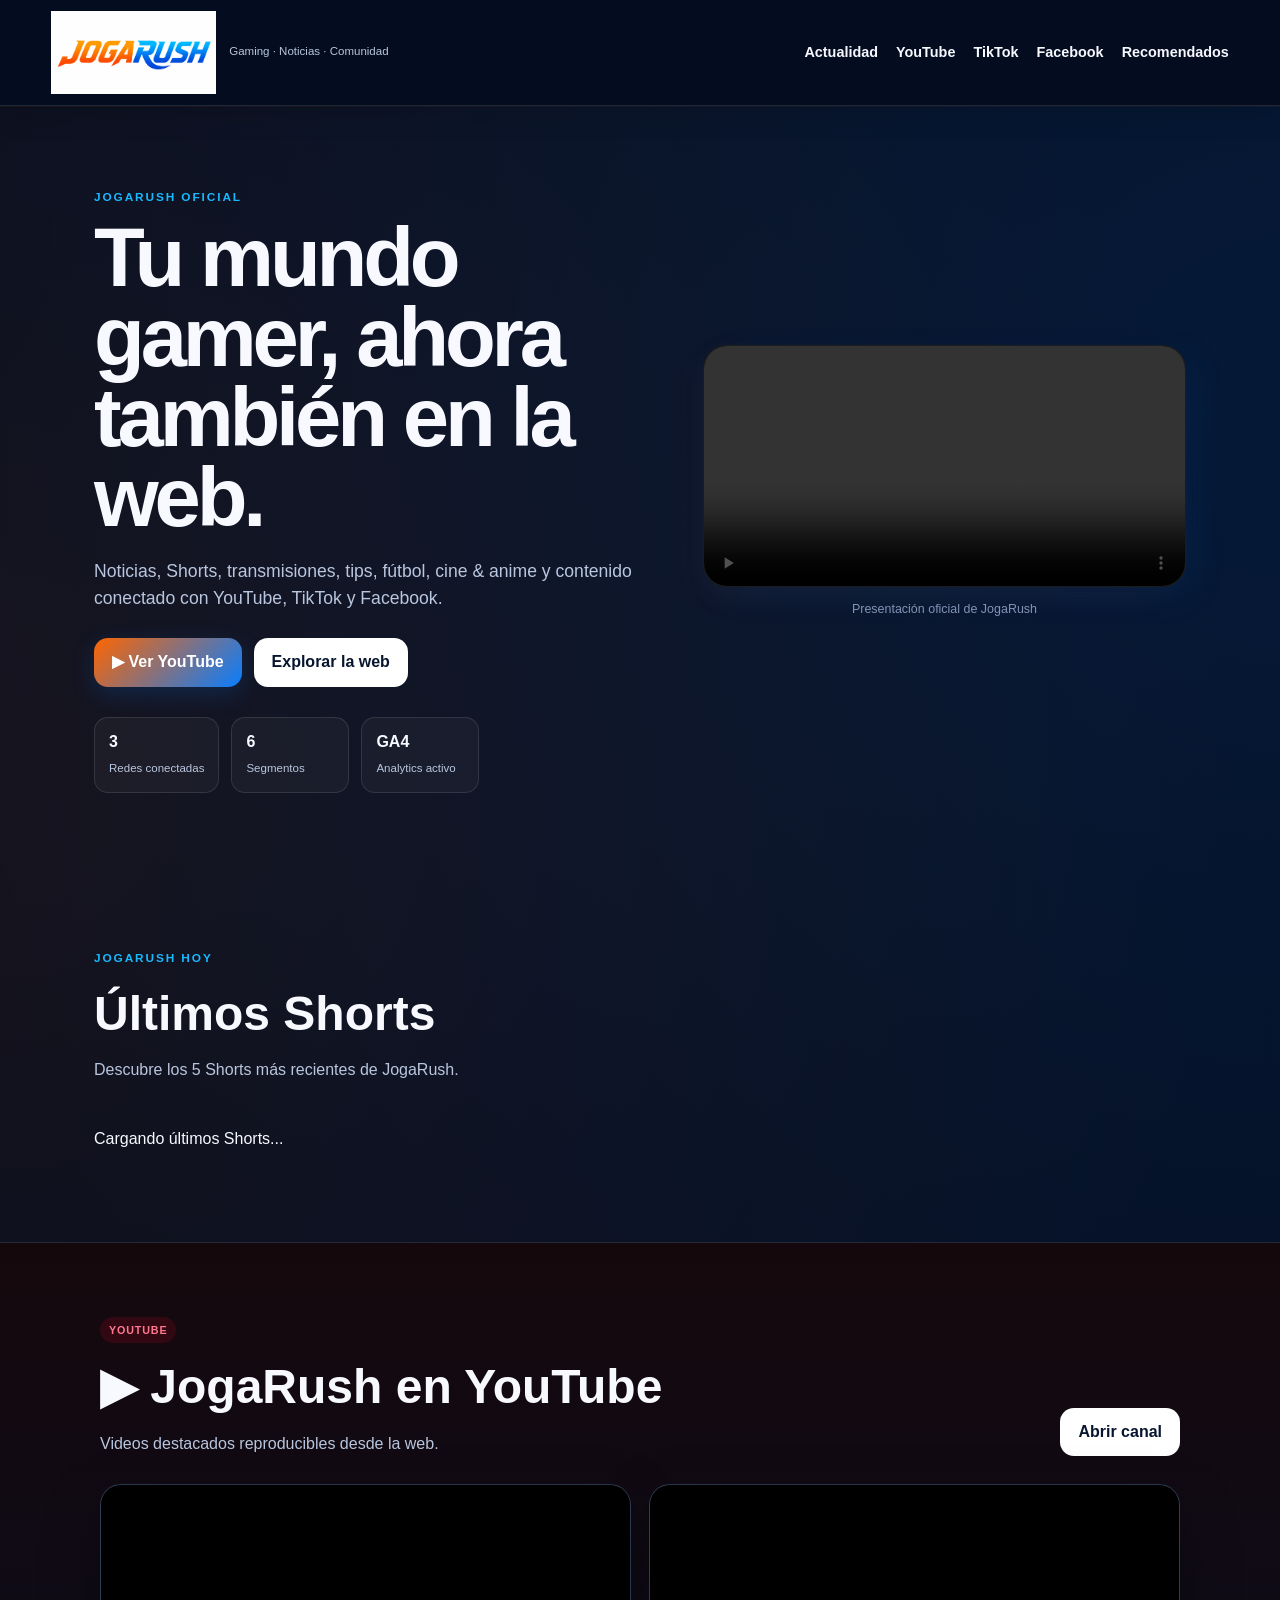
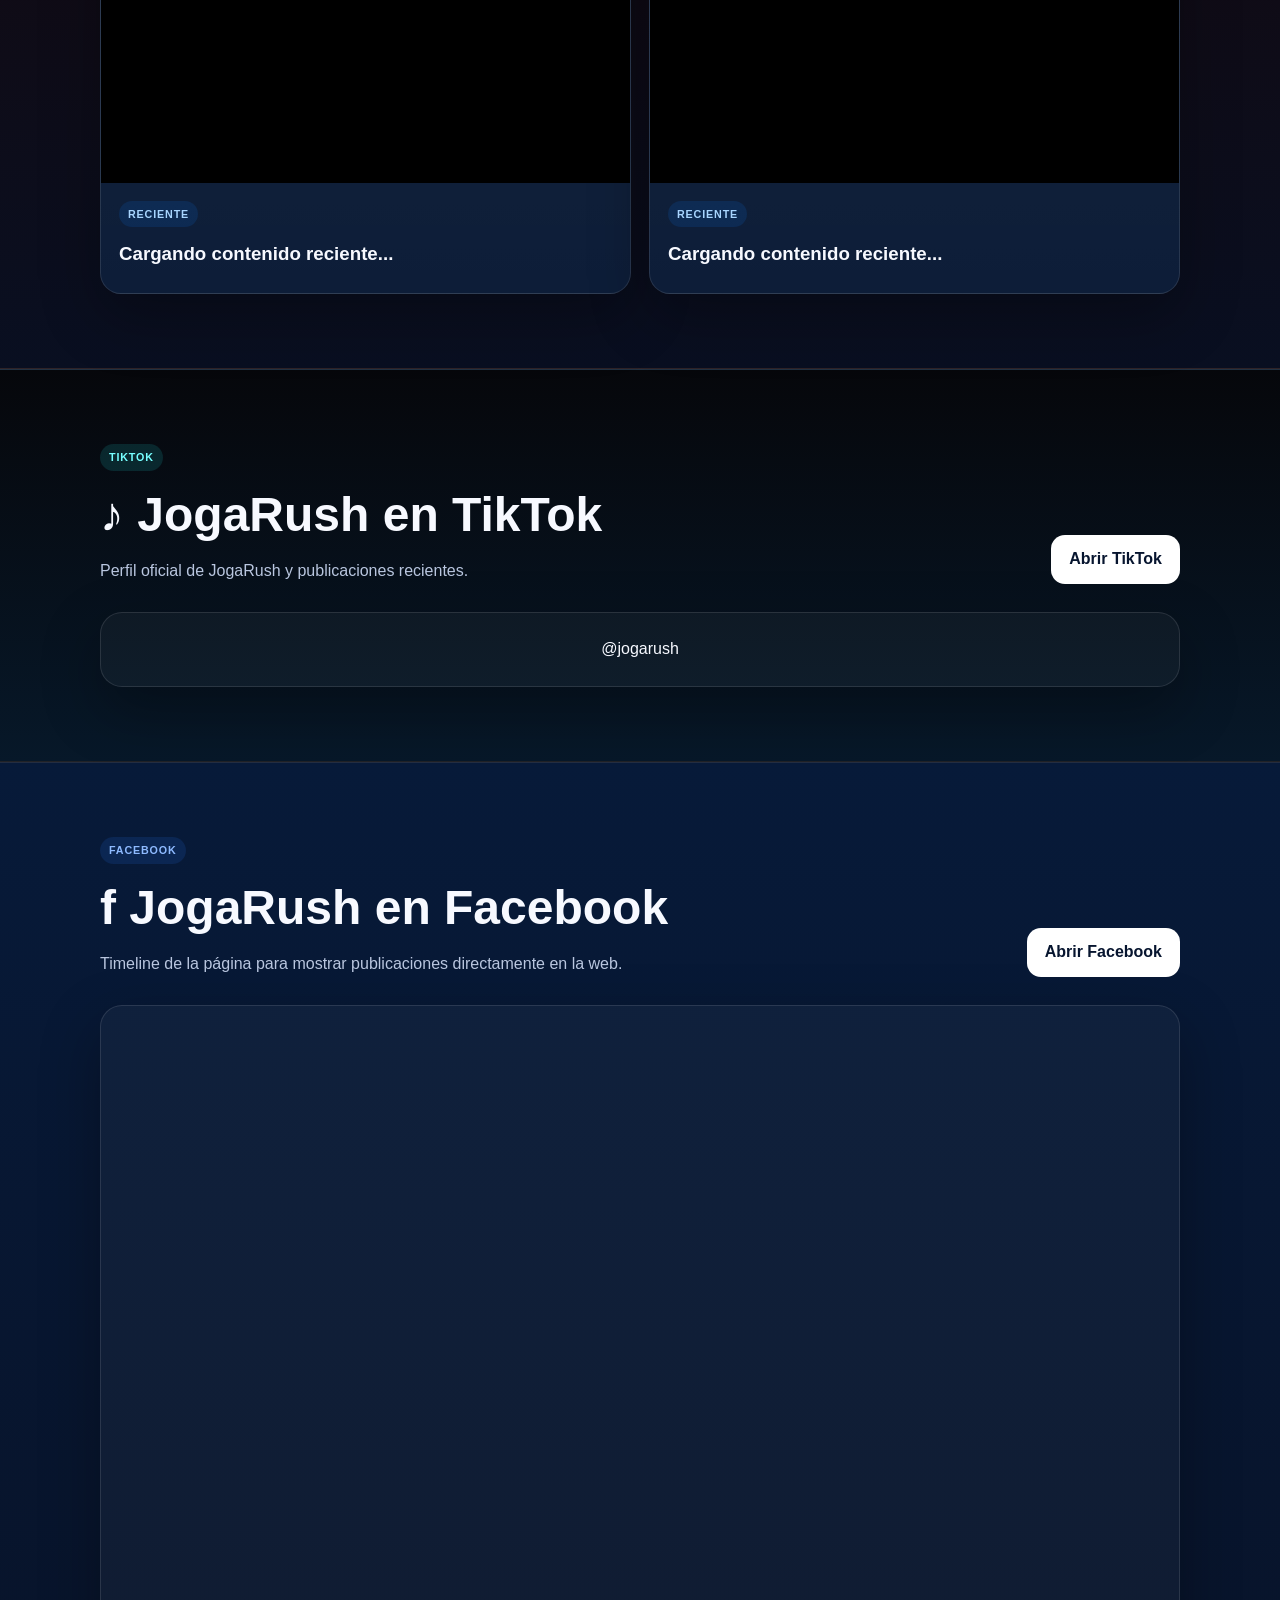
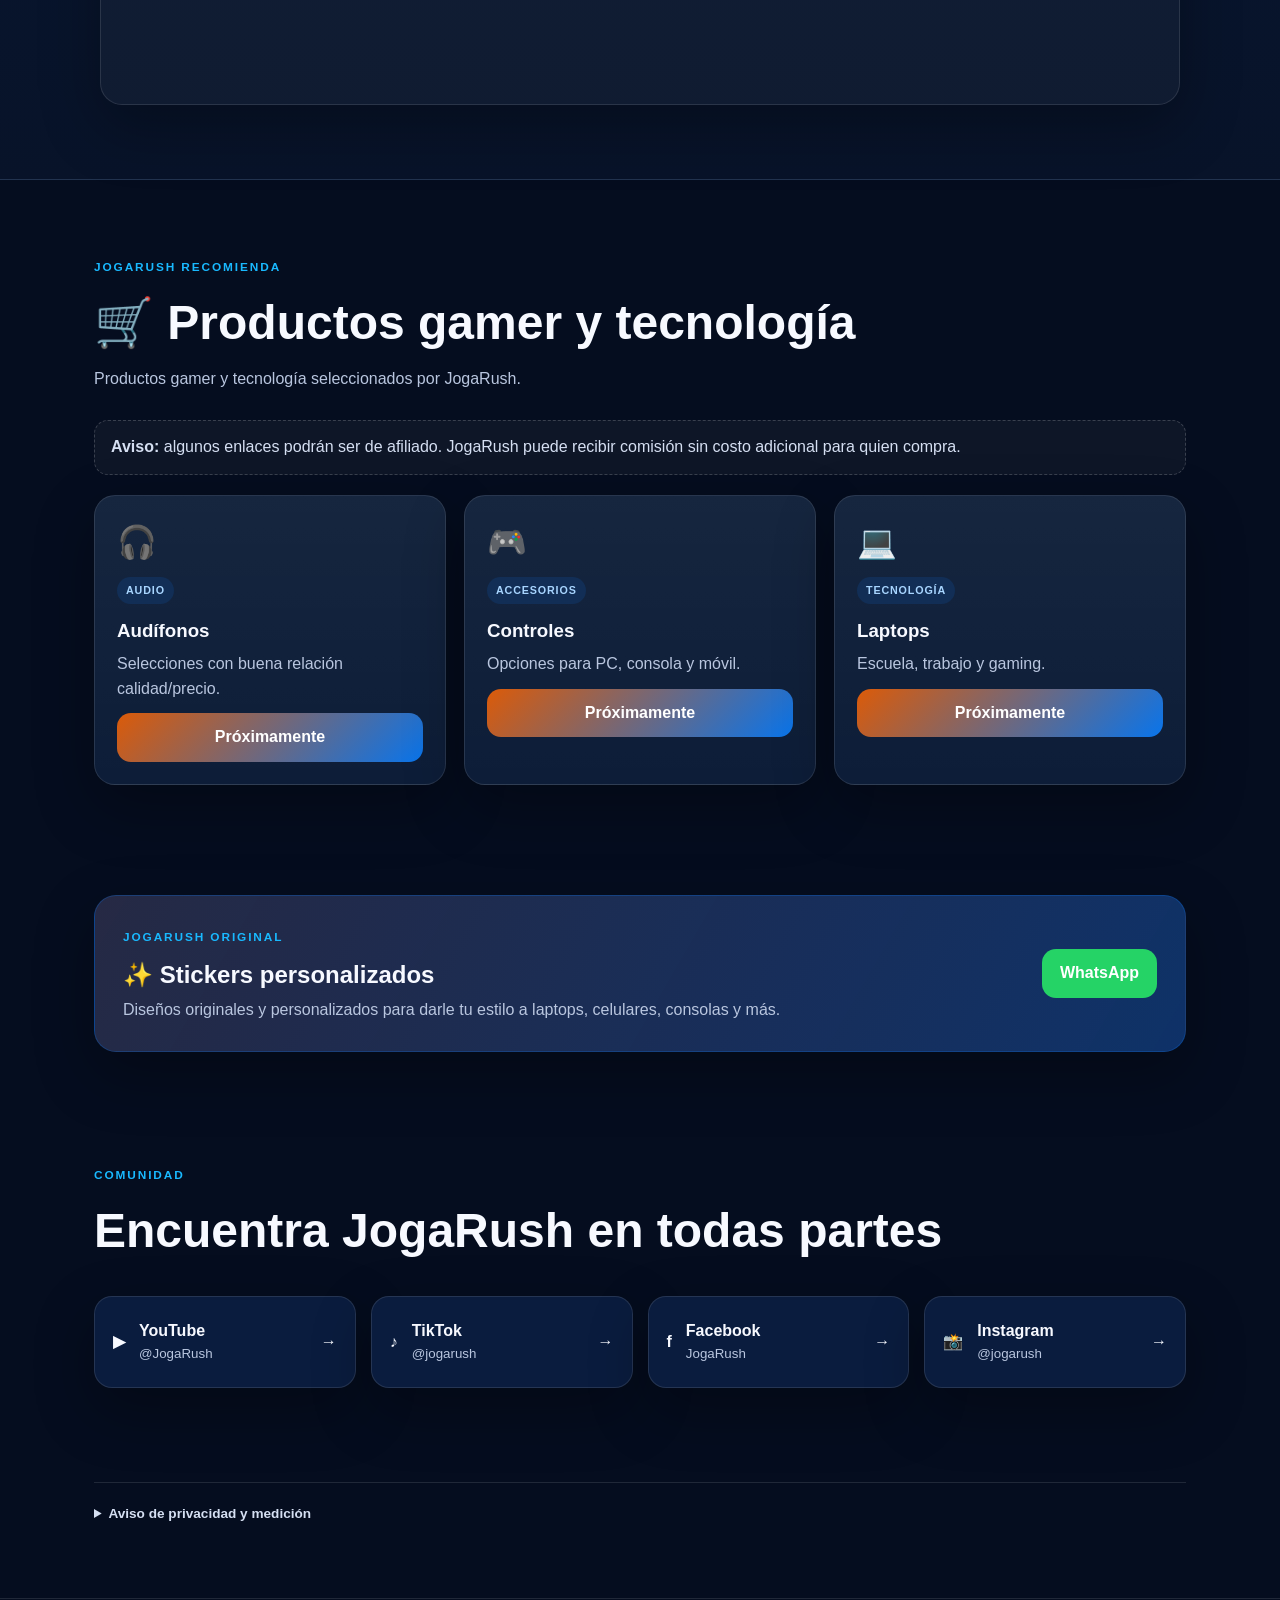
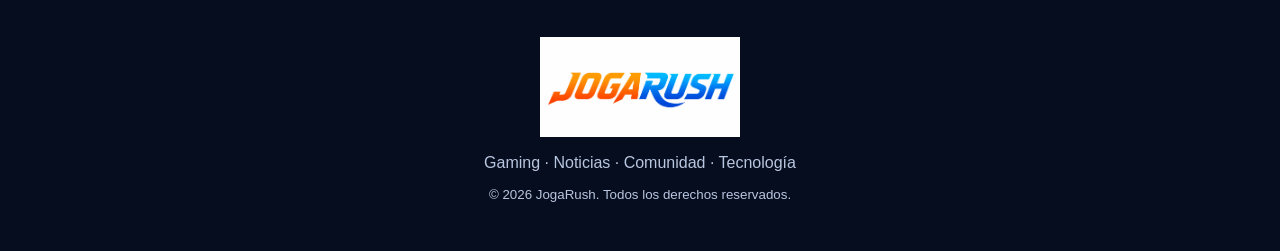
<file: index.html>
<!DOCTYPE html>
<html lang="es">
<head>
  <meta charset="UTF-8">
  <meta name="viewport" content="width=device-width, initial-scale=1.0">

  <!-- Google Analytics 4 - JogaRush -->
  <script async src="https://www.googletagmanager.com/gtag/js?id=G-8WL6FD16L8"></script>
  <script>
    window.dataLayer = window.dataLayer || [];
    function gtag(){dataLayer.push(arguments);}
    gtag('js', new Date());
    gtag('config', 'G-8WL6FD16L8');
  </script>

  <meta name="description" content="JogaRush: gaming, noticias, tips, Shorts, transmisiones, TikTok, Facebook y recomendaciones gamer.">
  <meta name="theme-color" content="#07152f">
  <title>JogaRush | Portal Gamer</title>
  <link rel="stylesheet" href="css/styles.css?v=20260909-1">
</head>
<body>
  <header class="topbar">
    <a class="brand" href="#inicio">
      <img src="imag/Logo.png" alt="Logo JogaRush" class="brand-logo">
      <div><span>Gaming · Noticias · Comunidad</span></div>
    </a>
    <button class="menu-btn" id="menuBtn" aria-label="Abrir menú">☰</button>
    <nav class="nav" id="mainNav">
      <a href="#actualidad">Actualidad</a>
      <a href="#youtube">YouTube</a>
      <a href="#tiktok">TikTok</a>
      <a href="#facebook">Facebook</a>
      <a href="#recomendados">Recomendados</a>
    </nav>
  </header>

  <main>
    <section class="hero" id="inicio">
      <div>
        <span class="eyebrow">JOGARUSH OFICIAL</span>
        <h1>Tu mundo gamer, ahora también en la web.</h1>
        <p class="lead">Noticias, Shorts, transmisiones, tips, fútbol, cine & anime y contenido conectado con YouTube, TikTok y Facebook.</p>
        <div class="actions">
          <a class="btn primary track-social" data-platform="youtube" href="https://www.youtube.com/@JogaRush" target="_blank" rel="noopener">▶ Ver YouTube</a>
          <a class="btn secondary" href="#actualidad">Explorar la web</a>
        </div>
        <div class="mini-stats">
          <div><strong>3</strong><span>Redes conectadas</span></div>
          <div><strong>6</strong><span>Segmentos</span></div>
          <div><strong>GA4</strong><span>Analytics activo</span></div>
        </div>
      </div>
      <div>
        <div class="welcome-video"><video controls autoplay muted loop playsinline><source src="imag/@Bienvenido.mp4" type="video/mp4"></video></div>
        <p class="caption">Presentación oficial de JogaRush</p>
      </div>
    </section>

    <section class="section" id="actualidad">

      <div class="section-head">

          <span class="eyebrow">
              JOGARUSH HOY
          </span>

          <h2>
              Últimos Shorts
          </h2>

          <p>
              Descubre los 5 Shorts más recientes de JogaRush.
          </p>

      </div>


      <div
          class="segment-grid"
          id="ultimos-shorts">

          <p>
              Cargando últimos Shorts...
          </p>

      </div>

    </section>

    <section class="section platform youtube-bg" id="youtube">
      <div class="platform-head"><div><span class="platform-label yt">YOUTUBE</span><h2>▶ JogaRush en YouTube</h2><p>Videos destacados reproducibles desde la web.</p></div><a class="btn light track-social" data-platform="youtube" href="https://www.youtube.com/@JogaRush" target="_blank" rel="noopener">Abrir canal</a></div>
      <div class="video-grid">

        <article class="embed-card">
            <div class="ratio">
                <iframe
                    id="youtube-video-1"
                    src=""
                    title="Último contenido de JogaRush"
                    loading="lazy"
                    allow="accelerometer; autoplay; clipboard-write; encrypted-media; gyroscope; picture-in-picture; web-share"
                    allowfullscreen>
                </iframe>
            </div>

            <div class="pad">
                <span class="tag" id="youtube-label-1">RECIENTE</span>
                <h3 id="youtube-title-1">Cargando contenido reciente...</h3>
            </div>
        </article>


        <article class="embed-card">
            <div class="ratio">
                <iframe
                    id="youtube-video-2"
                    src=""
                    title="Contenido reciente de JogaRush"
                    loading="lazy"
                    allow="accelerometer; autoplay; clipboard-write; encrypted-media; gyroscope; picture-in-picture; web-share"
                    allowfullscreen>
                </iframe>
            </div>

            <div class="pad">
                <span class="tag" id="youtube-label-2">RECIENTE</span>
                <h3 id="youtube-title-2">Cargando contenido reciente...</h3>
            </div>
        </article>

      </div>
    </section>

    <section class="section platform tiktok-bg" id="tiktok">

    <div class="platform-head">

        <div>
            <span class="platform-label tk">TIKTOK</span>

            <h2>♪ JogaRush en TikTok</h2>

            <p>
                Perfil oficial de JogaRush y publicaciones recientes.
            </p>
        </div>

        <a
            class="btn light track-social"
            data-platform="tiktok"
            href="https://www.tiktok.com/@jogarush"
            target="_blank"
            rel="noopener">
            Abrir TikTok
        </a>

    </div>


    <div class="social-shell">

        <blockquote
            class="tiktok-embed"
            cite="https://www.tiktok.com/@jogarush"
            data-unique-id="jogarush"
            data-embed-type="creator"
            style="max-width:760px;min-width:288px;margin:0 auto;">

            <section>

                <a
                    target="_blank"
                    href="https://www.tiktok.com/@jogarush?refer=creator_embed">

                    @jogarush

                </a>

            </section>

        </blockquote>

    </div>

    </section>

    <section class="section platform facebook-bg" id="facebook">
      <div class="platform-head"><div><span class="platform-label fb">FACEBOOK</span><h2>f JogaRush en Facebook</h2><p>Timeline de la página para mostrar publicaciones directamente en la web.</p></div><a class="btn light track-social" data-platform="facebook" href="https://www.facebook.com/110477927249043" target="_blank" rel="noopener">Abrir Facebook</a></div>
      <div class="social-shell"><iframe title="Facebook JogaRush" src="https://www.facebook.com/plugins/page.php?href=https%3A%2F%2Fwww.facebook.com%2F110477927249043&tabs=timeline&width=500&height=650&small_header=false&adapt_container_width=true&hide_cover=false&show_facepile=true" width="500" height="650" style="border:none;overflow:hidden;max-width:100%" scrolling="no" frameborder="0" allowfullscreen="true" allow="autoplay; clipboard-write; encrypted-media; picture-in-picture; web-share" loading="lazy"></iframe></div>
    </section>

    <section class="section" id="recomendados">
      <div class="section-head"><span class="eyebrow">JOGARUSH RECOMIENDA</span><h2>🛒 Productos gamer y tecnología</h2><p>Productos gamer y tecnología seleccionados por JogaRush.</p></div>
      <div class="affiliate-note"><strong>Aviso:</strong> algunos enlaces podrán ser de afiliado. JogaRush puede recibir comisión sin costo adicional para quien compra.</div>
      <div class="grid products">
        <article class="card"><div class="icon">🎧</div><span class="tag">AUDIO</span><h3>Audífonos</h3><p>Selecciones con buena relación calidad/precio.</p><a href="#" class="btn product affiliate-link" data-product="audifonos">Próximamente</a></article>
        <article class="card"><div class="icon">🎮</div><span class="tag">ACCESORIOS</span><h3>Controles</h3><p>Opciones para PC, consola y móvil.</p><a href="#" class="btn product affiliate-link" data-product="controles">Próximamente</a></article>
        <article class="card"><div class="icon">💻</div><span class="tag">TECNOLOGÍA</span><h3>Laptops</h3><p>Escuela, trabajo y gaming.</p><a href="#" class="btn product affiliate-link" data-product="laptops">Próximamente</a></article>
      </div>
    </section>

    <section class="section compact"><div class="promo"><div><span class="eyebrow">JOGARUSH ORIGINAL</span><h2>✨ Stickers personalizados</h2><p>Diseños originales y personalizados para darle tu estilo a laptops, celulares, consolas y más.</p></div><a href="https://wa.me/5215651382032" class="btn whatsapp track-whatsapp" target="_blank" rel="noopener">WhatsApp</a></div></section>

    <section class="section">
      <div class="section-head"><span class="eyebrow">COMUNIDAD</span><h2>Encuentra JogaRush en todas partes</h2></div>
      <div class="social-cards">
        <a class="social-card track-social" data-platform="youtube" href="https://www.youtube.com/@JogaRush" target="_blank" rel="noopener"><b>▶</b><div><strong>YouTube</strong><small>@JogaRush</small></div><span>→</span></a>
        <a class="social-card track-social" data-platform="tiktok" href="https://www.tiktok.com/@jogarush" target="_blank" rel="noopener"><b>♪</b><div><strong>TikTok</strong><small>@jogarush</small></div><span>→</span></a>
        <a class="social-card track-social" data-platform="facebook" href="https://www.facebook.com/110477927249043" target="_blank" rel="noopener"><b>f</b><div><strong>Facebook</strong><small>JogaRush</small></div><span>→</span></a>
        <a class="social-card track-social" data-platform="instagram" href="https://www.instagram.com/jogarush/" target="_blank" rel="noopener"><b>📸</b><div><strong>Instagram</strong><small>@jogarush</small></div><span>→</span></a>
      </div>
    </section>

    <section class="section privacy"><details><summary>Aviso de privacidad y medición</summary><p>JogaRush utiliza Google Analytics para conocer estadísticas de uso del sitio, como páginas vistas e interacciones. El contacto se realiza mediante servicios externos como WhatsApp y redes sociales.</p></details></section>
  </main>

  <footer><img src="imag/Logo.png" alt="JogaRush"><p>Gaming · Noticias · Comunidad · Tecnología</p><small>© 2026 JogaRush. Todos los derechos reservados.</small></footer>

  <script src="java/codigo.js?v=20261005-1"></script>
  <script async src="https://www.tiktok.com/embed.js"></script>
</body>
</html>
</file>
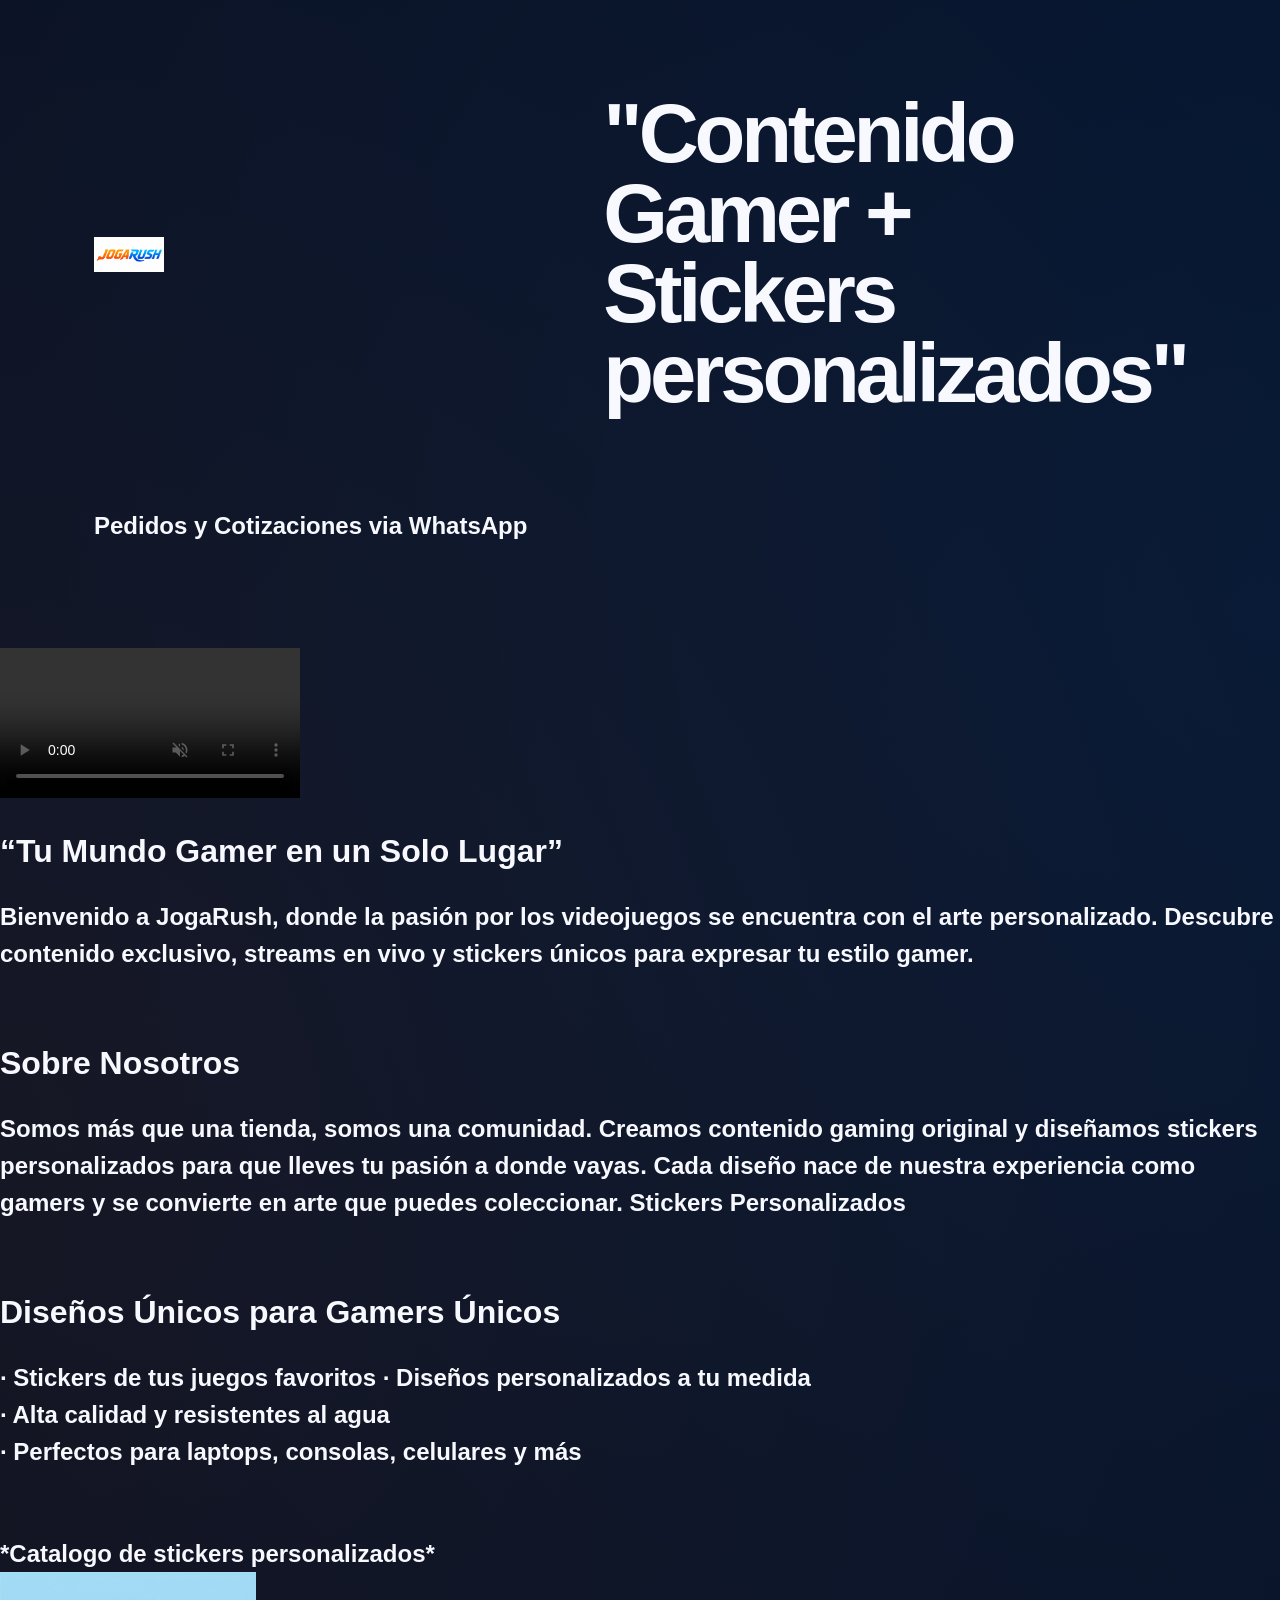
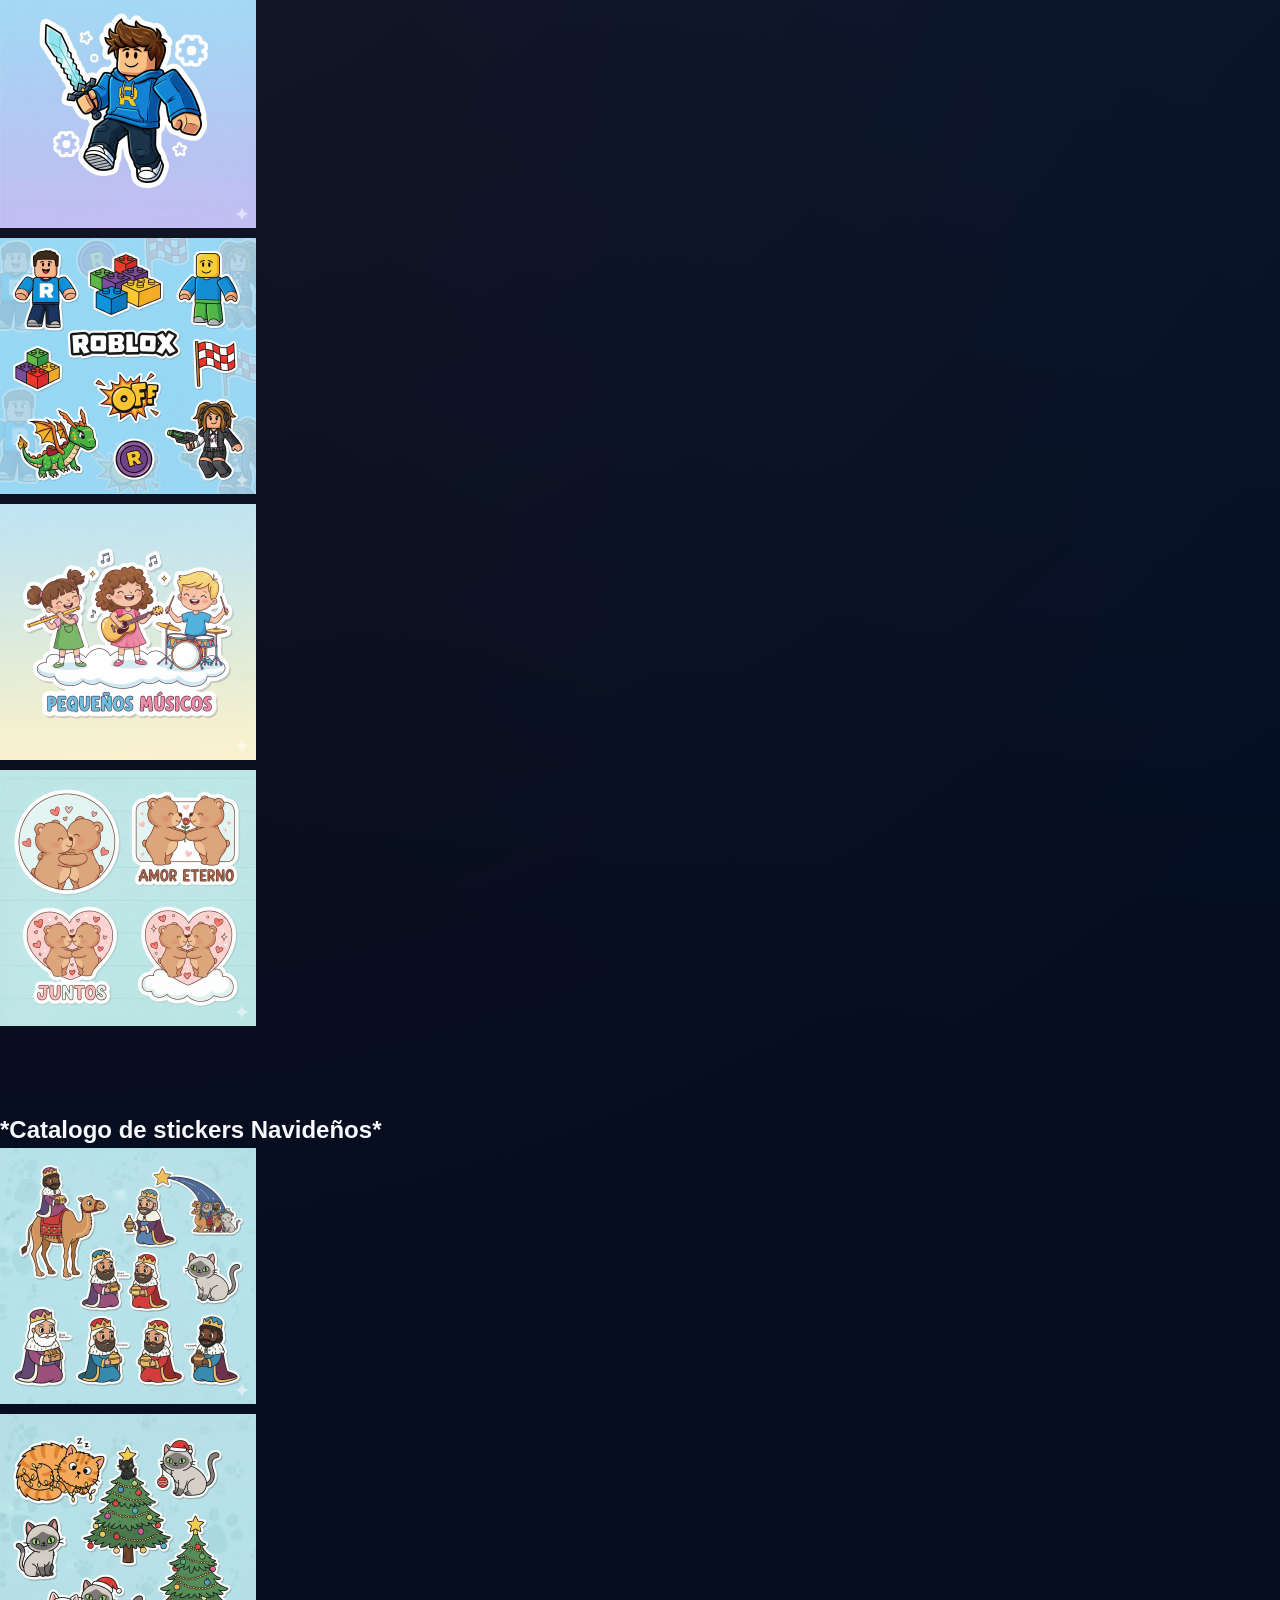
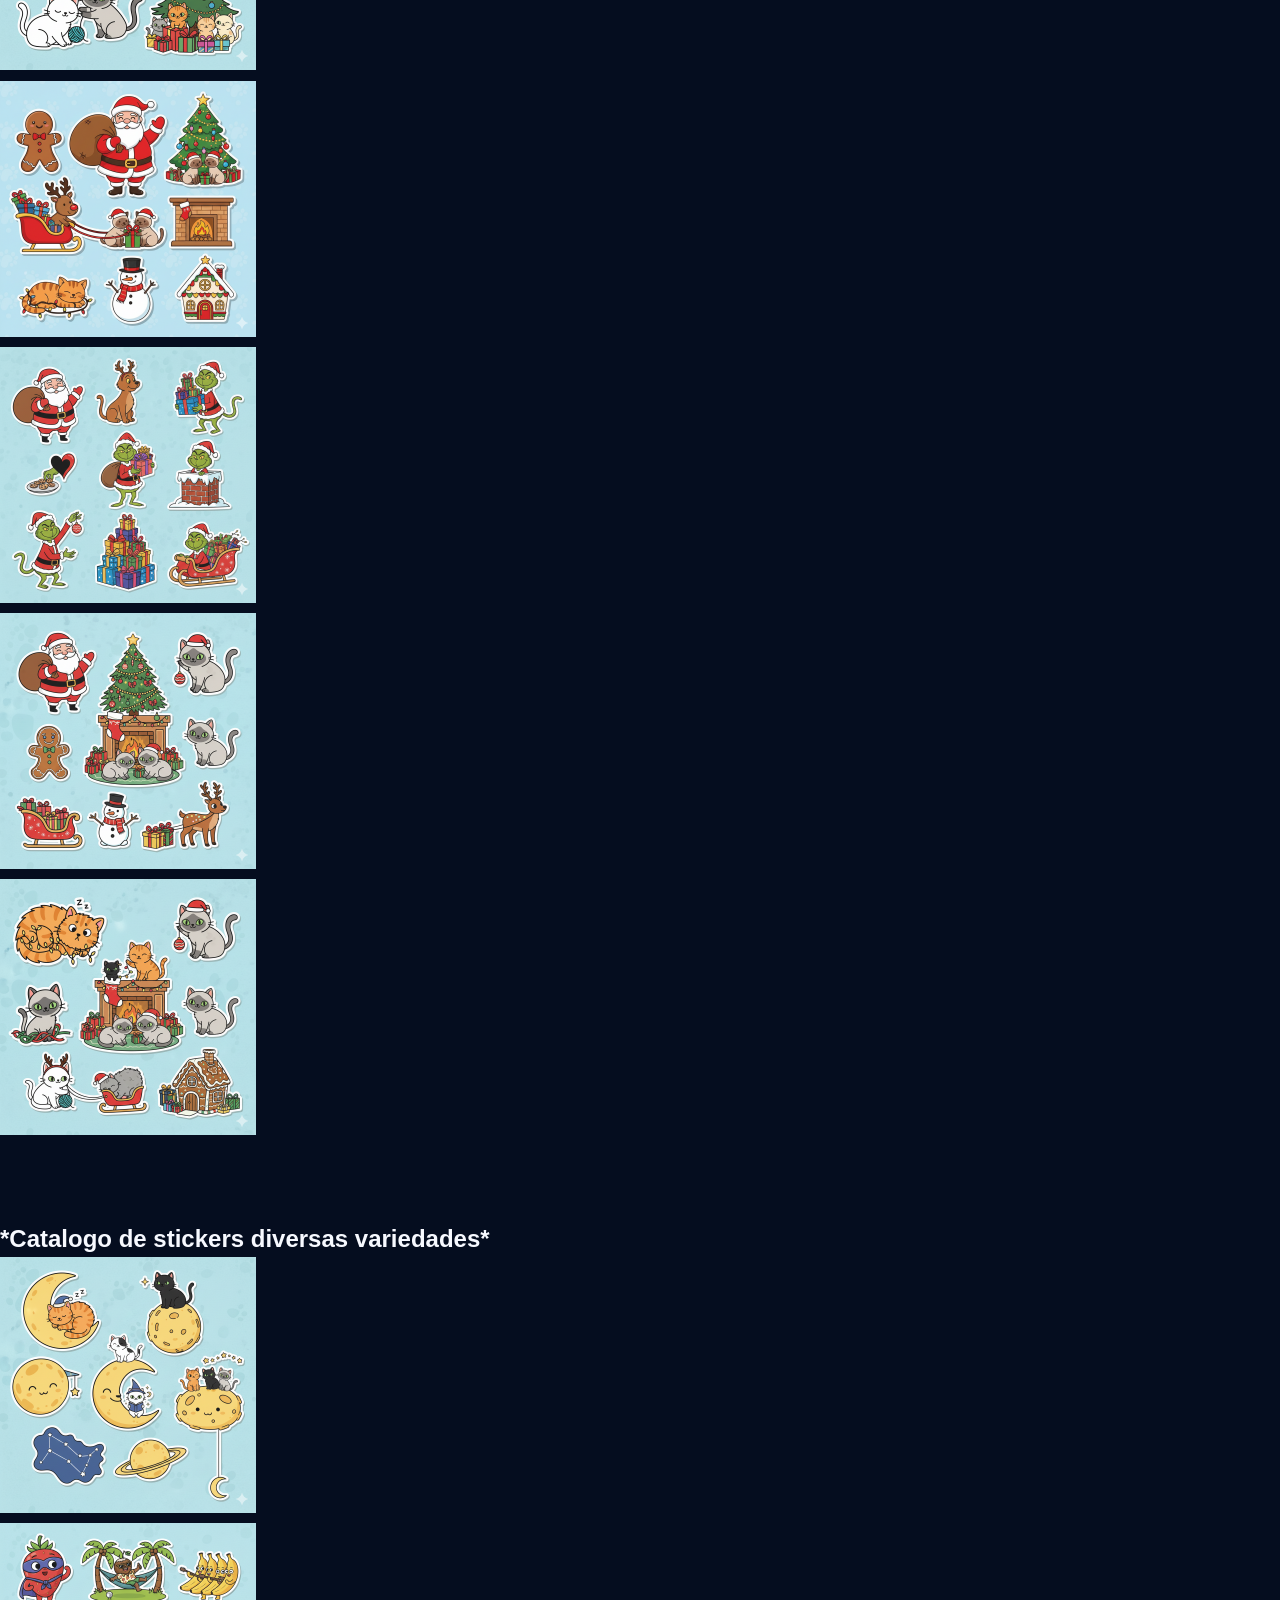
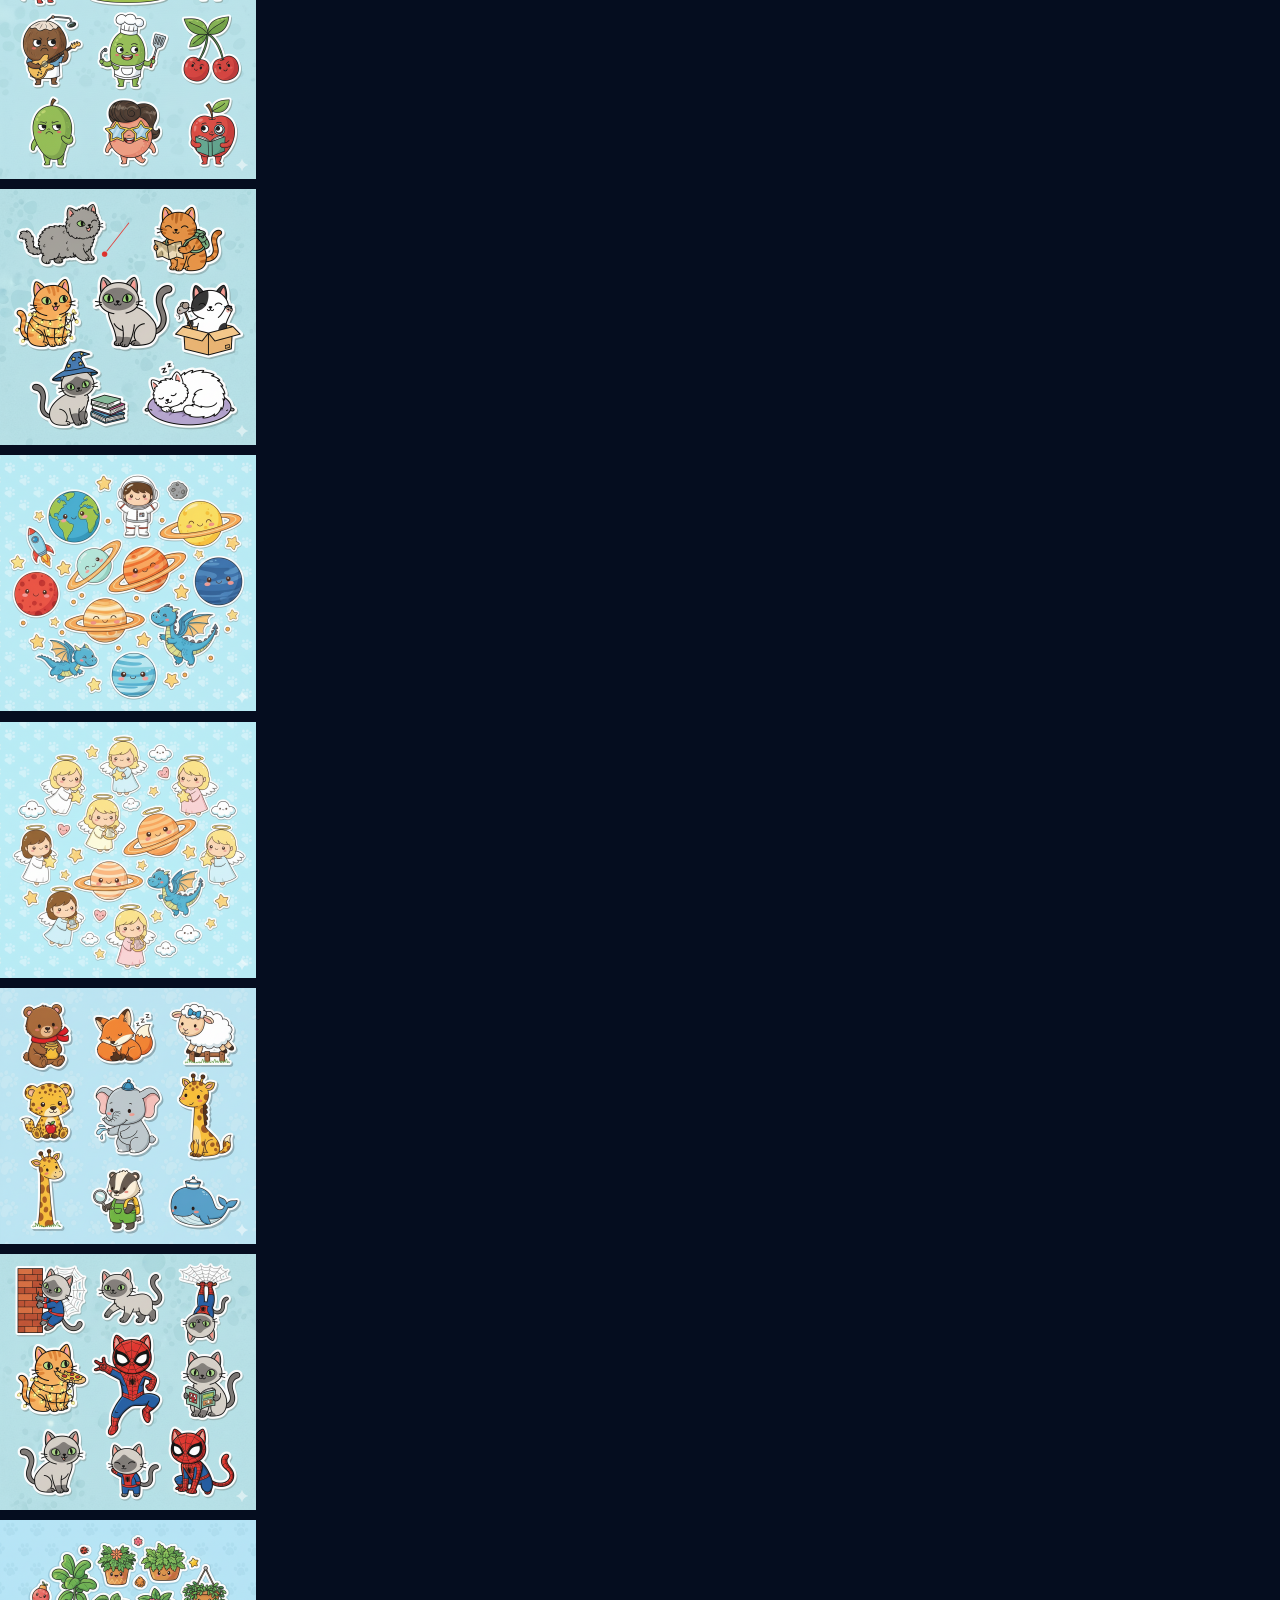
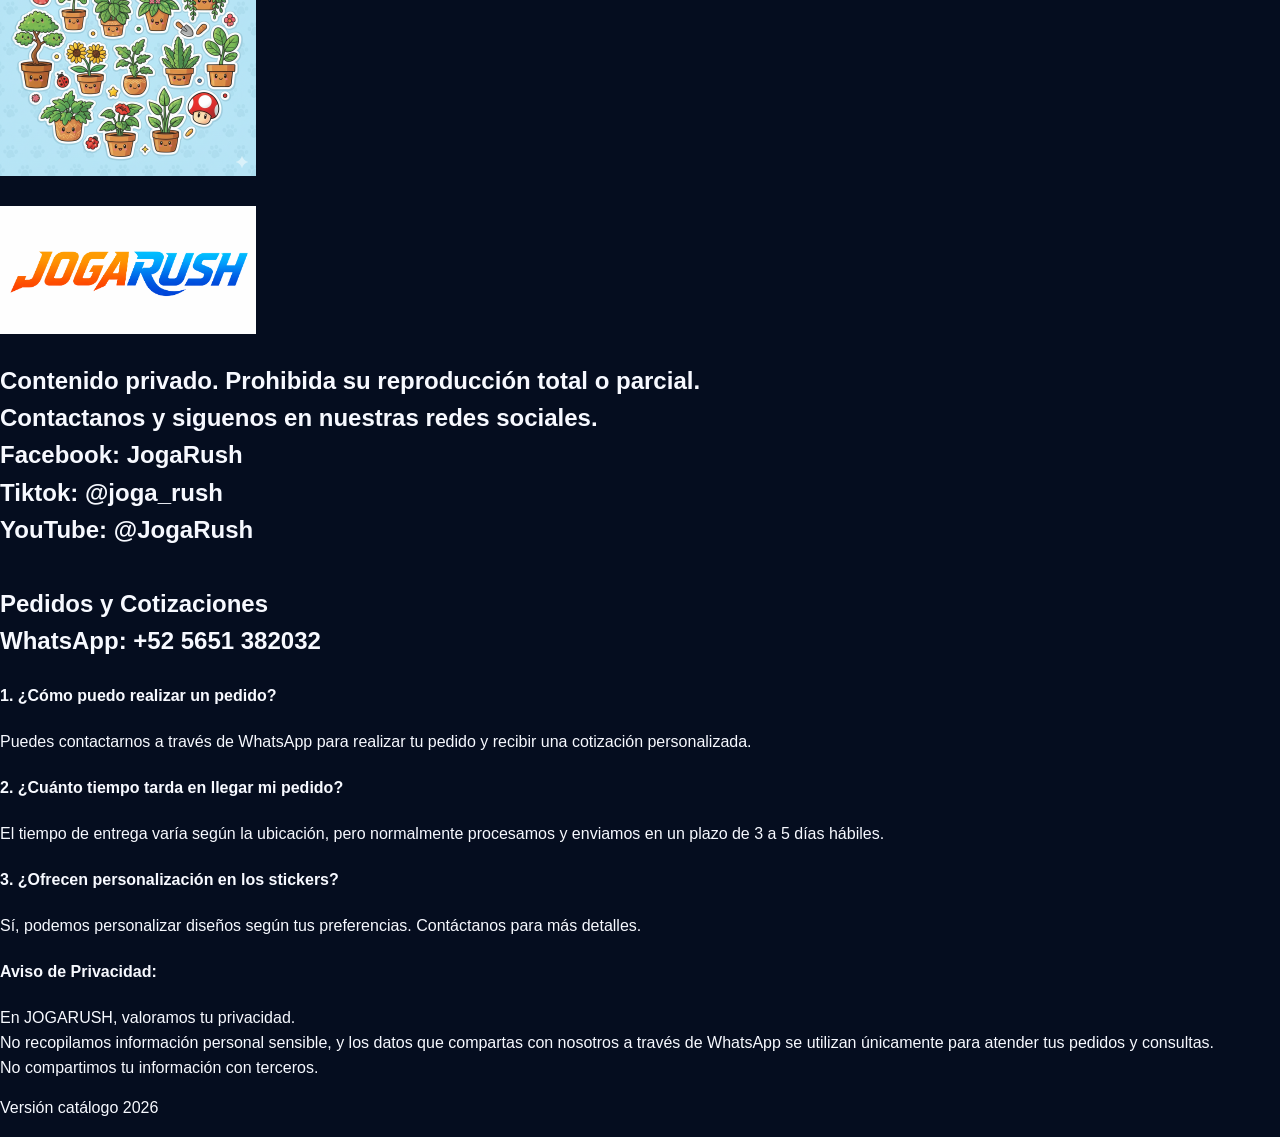
<file: html/index.html>
<!DOCTYPE html>
<html lang="en">
<head>
    <meta name ="viewrport" content="width=device-width, initial-scale=1.0">
    <title>PaginaOficialJogaRush</title>
    <link rel="stylesheet" href="../css/styles.css">
</head>
<script>
document.addEventListener('contextmenu',event => event.preventDefault());
</script>
<body>
    <script src="../java/codigo.js"></script>
    <div class="hero">
            <div class="Logoimg">
            <img src="../imag/Logo.png" alt="Imagen de JogaRush" width="15%"></div>
            <h1 class="titulo-principal">
            "Contenido Gamer + Stickers personalizados"</h1>
            <h2 class="titulo-secundario">
            Pedidos y Cotizaciones via WhatsApp</h2>
    </div>
    <div class="s_hero">
            <video class="video-mini2" controls autoplay muted loop>
            <source src="../imag/@Bienvenido.mp4" type="video/mp4">
            </video></div>
    <div class="espacio">
        <h1 class="titulo-terciario">“Tu Mundo Gamer en un Solo Lugar”</h1>
        <h2 class="titulo-cuartario">Bienvenido a JogaRush, donde la pasión por los videojuegos se encuentra con el arte personalizado. Descubre contenido exclusivo, streams en vivo y stickers únicos para expresar tu estilo gamer.</h2> <br>
        <h1 class="titulo-terciario">Sobre Nosotros</h1>
        <h2 class="titulo-cuartario">Somos más que una tienda, somos una comunidad. Creamos contenido gaming original y diseñamos stickers personalizados para que lleves tu pasión a donde vayas. Cada diseño nace de nuestra experiencia como gamers y se convierte en arte que puedes coleccionar.
        Stickers Personalizados</h2> <br>        
        <h1 class="titulo-terciario">Diseños Únicos para Gamers Únicos</h1>
        <h2 class="titulo-quintario">∙	Stickers de tus juegos favoritos
        ∙	Diseños personalizados a tu medida <br>
        ∙	Alta calidad y resistentes al agua <br>
        ∙	Perfectos para laptops, consolas, celulares y más</h2>
    </div> <br>
    <div class="hero1">
        <h2>*Catalogo de stickers personalizados*
            <br>
            <div class="imagen-protegida">
                <img src="../imag/20251220_032439810_iOS.png" alt="Imagen de JogaRush" width="20%" draggable="false">
            </div>
            <div class="imagen-protegida">
                <img src="../imag/20251220_032539643_iOS.png" alt="Imagen de JogaRush" width="20%" draggable="false">
            </div>
            <div class="imagen-protegida">
                <img src="../imag/20251220_032439876_iOS.png" alt="Imagen de JogaRush" width="20%" draggable="false">
            </div>
            <div class="imagen-protegida">
                <img src="../imag/20251220_032439963_iOS.png" alt="Imagen de JogaRush" width="20%" draggable="false">
            </div>
            <br><br>
            *Catalogo de stickers Navideños*
            <br>
            <div class="imagen-protegida"> 
                <img src="../imag/20251220_032439456_iOS.png" alt="Imagen de JogaRush" width="20%" draggable="false">
            </div>
            <div class="imagen-protegida"> 
                <img src="../imag/20251220_032439591_iOS.png" alt="Imagen de JogaRush" width="20%" draggable="false">
            </div>
            <div class="imagen-protegida"> 
                <img src="../imag/20251220_033940590_iOS.png" alt="Imagen de JogaRush" width="20%" draggable="false">
            </div>
            <div class="imagen-protegida"> 
                <img src="../imag/20251220_033940627_iOS.png" alt="Imagen de JogaRush" width="20%" draggable="false">
            </div>
            <div class="imagen-protegida"> 
                <img src="../imag/20251220_033940700_iOS.png" alt="Imagen de JogaRush" width="20%" draggable="false">
            </div>
            <div class="imagen-protegida"> 
                <img src="../imag/20251220_032439519_iOS.png" alt="Imagen de JogaRush" width="20%" draggable="false">
            </div>
            <br><br>
            *Catalogo de stickers diversas variedades*
            <br>
            <div class="imagen-protegida"> 
                <img src="../imag/20251220_032439379_iOS.png" alt="Imagen de JogaRush" width="20%" draggable="false">
            </div>
            <div class="imagen-protegida"> 
                <img src="../imag/20251220_032439220_iOS.png" alt="Imagen de JogaRush" width="20%" draggable="false">
            </div>
            <div class="imagen-protegida"> 
                <img src="../imag/20251220_032439660_iOS.png" alt="Imagen de JogaRush" width="20%" draggable="false">
            </div>
            <div class="imagen-protegida"> 
                <img src="../imag/20251220_035334046_iOS.png" alt="Imagen de JogaRush" width="20%" draggable="false">
            </div>
            <div class="imagen-protegida"> 
                <img src="../imag/20251220_035402373_iOS.png" alt="Imagen de JogaRush" width="20%" draggable="false">
            </div>
            <div class="imagen-protegida"> 
                <img src="../imag/20251220_033940561_iOS.png" alt="Imagen de JogaRush" width="20%" draggable="false">
            </div>
            <div class="imagen-protegida"> 
                <img src="../imag/20251220_033940664_iOS.png" alt="Imagen de JogaRush" width="20%" draggable="false">
            </div>
            <div class="imagen-protegida"> 
                <img src="../imag/20251220_034007219_iOS.png" alt="Imagen de JogaRush" width="20%" draggable="false">
            </div>
        </h2>
    </div>
    <div class="cierre-profesional">
        <div class="Logoimg">
            <img src="../imag/Logo.png" alt="Imagen de JogaRush" width="20%" draggable="false">
            </div>
        <h2>
            Contenido privado. Prohibida su reproducción total o parcial. <br>
            Contactanos y siguenos en nuestras redes sociales. <br>
            Facebook: <a href="https://www.youtube.com/redirect?event=channel_description&redir_token=[base64]&q=https%3A%2F%2Fwww.facebook.com%2F110477927249043%3Freferrer%3Dwhatsapp" class="facebook" target="_blank">JogaRush</a>
            <br>
            Tiktok: <a href="https://www.tiktok.com/@joga_rush" target="_blank" class="tiktok">@joga_rush</a>
            <br>
            YouTube: <a href="https://www.youtube.com/@JogaRush" target="_blank" class="youtube">@JogaRush</a>
            <br><br>
            Pedidos y Cotizaciones<br>
            <a href="https://wa.me/5215651382032" class="whatsapp-link" target="_blank">WhatsApp: +52 5651 382032</a></p>
            <p><h4>1.	¿Cómo puedo realizar un pedido?</h4>
            Puedes contactarnos a través de WhatsApp para realizar tu pedido y recibir una cotización personalizada. <br>
	        <h4>2.	¿Cuánto tiempo tarda en llegar mi pedido?</h4>
            El tiempo de entrega varía según la ubicación, pero normalmente procesamos y enviamos en un plazo de 3 a 5 días hábiles. <br>
	        <h4>3.	¿Ofrecen personalización en los stickers?</h4>
            Sí, podemos personalizar diseños según tus preferencias. Contáctanos para más detalles. <br>

            <h4>Aviso de Privacidad:</h4>
            En JOGARUSH, valoramos tu privacidad. <br>
            No recopilamos información personal sensible, y los datos que compartas con nosotros a través de WhatsApp se utilizan únicamente para atender tus pedidos y consultas. <br>
            No compartimos tu información con terceros.</p>
            
            <p>Versión catálogo 2026</p>
        </h2>
    </div>
</body>
</html>
</file>
<file: css/styles.css>
*{
    box-sizing:border-box
}

:root{
    --bg:#050d1f;
    --panel:#0b2148;
    --text:#f7f9ff;
    --muted:#b9c6df;
    --line:rgba(255,255,255,.11);

    /* COLORES OFICIALES JOGARUSH */
    --joga:#ff6500;
    --joga-light:#ff9500;

    --rush:#087eff;
    --rush-light:#19b9ff;

    --green:#25D366;

    --shadow:0 22px 60px rgba(0,0,0,.30);
}


/* ==================================================
   GENERAL
================================================== */

html{
    scroll-behavior:smooth;
}

body{
    margin:0;

    background:
        radial-gradient(
            circle at 0% 15%,
            rgba(255,101,0,.07),
            transparent 28%
        ),
        radial-gradient(
            circle at 100% 8%,
            rgba(8,126,255,.11),
            transparent 30%
        ),
        var(--bg);

    color:var(--text);

    font-family:Arial,Helvetica,sans-serif;

    line-height:1.55;
}

a{
    text-decoration:none;
    color:inherit;
}

img,
video,
iframe{
    max-width:100%;
}


/* ==================================================
   BARRA SUPERIOR
================================================== */

.topbar{
    position:sticky;
    top:0;

    z-index:100;

    min-height:72px;

    padding:11px clamp(16px,4vw,54px);

    display:flex;
    align-items:center;
    justify-content:space-between;

    gap:24px;

    background:rgba(5,13,31,.94);

    backdrop-filter:blur(14px);

    border-bottom:1px solid var(--line);

    box-shadow:
        0 1px 0 rgba(255,101,0,.05),
        0 5px 30px rgba(0,0,0,.15);
}

.brand{
    display:flex;
    align-items:center;

    gap:13px;
}


/* LOGO OFICIAL HORIZONTAL */

.brand-logo{
    width:165px;
    height:auto;

    object-fit:contain;

    background:transparent;

    border-radius:0;

    padding:0;

    display:block;
}


.brand strong{
    display:block;

    letter-spacing:.07em;
}

.brand span{
    display:block;

    font-size:.72rem;

    color:var(--muted);
}


.nav{
    display:flex;

    gap:18px;

    font-weight:700;

    font-size:.9rem;
}

.nav a{
    transition:.18s;
}

.nav a:hover{
    color:var(--rush-light);
}


.menu-btn{
    display:none;

    background:#0a1b3c;

    color:white;

    border:1px solid var(--line);

    border-radius:11px;

    padding:8px 11px;
}


/* ==================================================
   HERO
================================================== */

.hero{
    max-width:1220px;

    min-height:72vh;

    margin:auto;

    padding:78px clamp(20px,5vw,70px);

    display:grid;

    grid-template-columns:1.08fr .92fr;

    align-items:center;

    gap:42px;
}

.hero h1{
    margin:10px 0 20px;

    font-size:clamp(2.7rem,6.5vw,5.6rem);

    line-height:.96;

    letter-spacing:-.05em;
}


.eyebrow{
    color:var(--rush-light);

    font-size:.74rem;

    font-weight:900;

    letter-spacing:.16em;
}


.lead{
    max-width:720px;

    font-size:1.1rem;

    color:var(--muted);
}


.actions{
    display:flex;

    gap:12px;

    flex-wrap:wrap;

    margin-top:26px;
}


.btn{
    display:inline-flex;

    align-items:center;

    justify-content:center;

    border-radius:14px;

    padding:12px 18px;

    font-weight:800;

    transition:
        transform .18s,
        box-shadow .18s;
}


.btn:hover{
    transform:translateY(-2px);
}


/* BOTÓN PRINCIPAL JOGARUSH */

.primary{
    color:white;

    background:linear-gradient(
        135deg,
        var(--joga),
        var(--rush)
    );

    box-shadow:
        0 7px 24px rgba(8,126,255,.18);
}


.primary:hover{
    box-shadow:
        -5px 5px 22px rgba(255,101,0,.16),
        5px 5px 22px rgba(8,126,255,.20);
}


.secondary,
.light{
    background:white;

    color:#07152f;
}


/* ==================================================
   ESTADÍSTICAS
================================================== */

.mini-stats{
    display:flex;

    gap:12px;

    flex-wrap:wrap;

    margin-top:30px;
}

.mini-stats div{
    min-width:118px;

    padding:12px 14px;

    border:1px solid var(--line);

    border-radius:14px;

    background:rgba(255,255,255,.035);
}

.mini-stats div:hover{
    border-color:rgba(8,126,255,.35);
}

.mini-stats strong{
    display:block;
}

.mini-stats span{
    font-size:.72rem;

    color:var(--muted);
}


/* ==================================================
   VIDEO BIENVENIDA
================================================== */

.welcome-video{
    overflow:hidden;

    border-radius:24px;

    border:1px solid var(--line);

    background:#000;

    box-shadow:
        -10px 10px 35px rgba(255,101,0,.04),
        10px 10px 35px rgba(8,126,255,.08);
}

.welcome-video video{
    width:100%;

    display:block;
}

.caption{
    text-align:center;

    color:#8293b4;

    font-size:.78rem;
}


/* ==================================================
   SECCIONES
================================================== */

.section{
    max-width:1220px;

    margin:auto;

    padding:74px clamp(20px,5vw,70px);
}


.section-head{
    margin-bottom:28px;
}


.section-head h2,
.platform-head h2{
    margin:7px 0;

    font-size:clamp(1.9rem,4vw,3rem);
}


.section-head p,
.platform-head p{
    max-width:760px;

    margin:0;

    color:var(--muted);
}


.grid{
    display:grid;

    gap:18px;
}


.segments,
.products{
    grid-template-columns:repeat(3,minmax(0,1fr));
}


/* ==================================================
   TARJETAS GENERALES
================================================== */

.card,
.embed-card{
    border:1px solid var(--line);

    border-radius:21px;

    background:
        linear-gradient(
            180deg,
            rgba(255,255,255,.06),
            rgba(255,255,255,.025)
        ),
        #071833;

    box-shadow:var(--shadow);
}


.card{
    padding:22px;

    transition:
        transform .2s ease,
        border-color .2s ease,
        box-shadow .2s ease;
}


.card:hover{
    transform:translateY(-4px);

    border-color:rgba(8,126,255,.35);

    box-shadow:
        -7px 8px 28px rgba(255,101,0,.05),
        7px 8px 28px rgba(8,126,255,.10);
}


.icon{
    font-size:2rem;

    margin-bottom:10px;
}


.tag,
.platform-label{
    display:inline-block;

    padding:5px 9px;

    border-radius:999px;

    font-size:.67rem;

    font-weight:900;

    letter-spacing:.08em;
}


.tag{
    background:rgba(8,126,255,.13);

    color:#a8d5ff;
}


.card h3,
.embed-card h3{
    margin:12px 0 7px;
}


.card p{
    margin:0;

    color:var(--muted);
}


/* ==================================================
   PLATAFORMAS
================================================== */

.platform{
    max-width:none;

    border-top:1px solid var(--line);

    border-bottom:1px solid var(--line);
}


/* CONSERVAMOS COLORES DE CADA PLATAFORMA */

.youtube-bg{
    background:linear-gradient(
        180deg,
        #15080c,
        #090f21
    );
}


.tiktok-bg{
    background:linear-gradient(
        180deg,
        #06070b,
        #071829
    );
}


.facebook-bg{
    background:linear-gradient(
        180deg,
        #071a39,
        #081329
    );
}


.platform-head{
    max-width:1080px;

    margin:0 auto 28px;

    display:flex;

    align-items:flex-end;

    justify-content:space-between;

    gap:20px;
}


.yt{
    background:#ff003320;

    color:#ff7890;
}

.tk{
    background:#22e9e920;

    color:#76ffff;
}

.fb{
    background:#2978ff22;

    color:#8ebaff;
}


.video-grid{
    max-width:1080px;

    margin:auto;

    display:grid;

    grid-template-columns:1fr 1fr;

    gap:18px;
}


.embed-card{
    overflow:hidden;
}


.ratio{
    position:relative;

    aspect-ratio:16/9;

    background:#000;
}


.ratio iframe{
    position:absolute;

    inset:0;

    width:100%;

    height:100%;

    border:0;
}


.pad{
    padding:18px;
}


.social-shell{
    max-width:1080px;

    margin:auto;

    padding:24px;

    border-radius:22px;

    border:1px solid var(--line);

    background:rgba(255,255,255,.035);

    box-shadow:var(--shadow);

    text-align:center;
}


.social-shell iframe{
    display:block;

    margin:auto;
}


/* ==================================================
   AFILIADOS / PRODUCTOS
================================================== */

.affiliate-note{
    margin-bottom:20px;

    padding:14px 16px;

    border-radius:14px;

    background:rgba(255,255,255,.04);

    border:1px dashed rgba(255,255,255,.18);

    color:#d5dff2;
}


.product{
    width:100%;

    margin-top:12px;

    color:white;

    background:linear-gradient(
        135deg,
        rgba(255,101,0,.85),
        rgba(8,126,255,.9)
    );
}


.compact{
    padding-top:36px;

    padding-bottom:36px;
}


/* ==================================================
   STICKERS / PROMO
================================================== */

.promo{
    display:flex;

    align-items:center;

    justify-content:space-between;

    gap:25px;

    padding:28px;

    border-radius:22px;

    background:
        linear-gradient(
            120deg,
            rgba(255,101,0,.09),
            rgba(8,126,255,.16)
        ),
        #10234b;

    border:1px solid rgba(8,126,255,.25);

    box-shadow:var(--shadow);
}


.promo h2{
    margin:7px 0 5px;
}


.promo p{
    margin:0;

    color:var(--muted);
}


.whatsapp{
    background:var(--green);

    color:white;
}


/* ==================================================
   REDES / COMUNIDAD
================================================== */

.social-cards{
    display:grid;

    grid-template-columns:repeat(4,1fr);

    gap:15px;
}


.social-card{
    min-height:92px;

    padding:18px;

    display:grid;

    grid-template-columns:auto 1fr auto;

    align-items:center;

    gap:14px;

    border-radius:18px;

    border:1px solid var(--line);

    background:#0a1c3e;

    box-shadow:var(--shadow);

    transition:
        transform .2s ease,
        border-color .2s ease,
        box-shadow .2s ease;
}


.social-card:hover{
    transform:translateY(-4px);

    border-color:rgba(8,126,255,.40);

    box-shadow:
        -5px 8px 24px rgba(255,101,0,.05),
        5px 8px 24px rgba(8,126,255,.12);
}


.social-card strong,
.social-card small{
    display:block;
}


.social-card small{
    color:var(--muted);
}


/* ==================================================
   PRIVACIDAD
================================================== */

.privacy{
    padding-top:20px;
}


.privacy details{
    border-top:1px solid var(--line);

    padding-top:20px;

    color:#9ba9c4;

    font-size:.85rem;
}


.privacy summary{
    cursor:pointer;

    color:#d5dff2;

    font-weight:700;
}


/* ==================================================
   FOOTER
================================================== */

footer{
    text-align:center;

    border-top:1px solid var(--line);

    padding:38px 18px 44px;

    color:var(--muted);
}


/* LOGO OFICIAL EN FOOTER */

footer img{
    width:200px;

    height:auto;

    object-fit:contain;

    background:transparent;

    border-radius:0;

    padding:0;
}


footer strong{
    display:block;

    color:white;

    margin-top:8px;

    letter-spacing:.08em;
}


footer p{
    margin:6px 0;
}


/* ==================================================
   RESPONSIVE GENERAL
================================================== */

@media(max-width:900px){

    .hero{
        grid-template-columns:1fr;

        min-height:auto;

        padding-top:54px;
    }


    .segments,
    .products{
        grid-template-columns:1fr 1fr;
    }


    .social-cards{
        grid-template-columns:1fr 1fr;
    }


    .nav{
        display:none;

        position:absolute;

        top:72px;

        left:14px;

        right:14px;

        flex-direction:column;

        padding:14px;

        background:#071831;

        border:1px solid var(--line);

        border-radius:16px;
    }


    .nav.open{
        display:flex;
    }


    .menu-btn{
        display:block;
    }


    .brand-logo{
        width:145px;
    }

}


@media(max-width:680px){

    .brand span{
        display:none;
    }


    .brand-logo{
        width:130px;
    }


    .hero h1{
        font-size:clamp(2.4rem,13vw,4rem);
    }


    .segments,
    .products,
    .video-grid{
        grid-template-columns:1fr;
    }


    .platform-head{
        align-items:flex-start;

        flex-direction:column;
    }


    .light{
        width:100%;
    }


    .promo{
        flex-direction:column;

        align-items:stretch;
    }


    .promo .btn{
        width:100%;
    }


    .social-shell{
        padding:12px;
    }


    .social-cards{
        grid-template-columns:1fr;
    }


    footer img{
        width:165px;
    }

}



/* ==================================================
   JOGARUSH - 5 PROGRAMAS COMPACTOS
================================================== */

.segment-grid{
    width:100% !important;

    max-width:100% !important;

    display:grid !important;

    grid-template-columns:
        repeat(5,minmax(0,1fr)) !important;

    gap:12px !important;
}


.segment-card{
    width:auto !important;

    min-width:0 !important;

    padding:12px !important;

    border-radius:16px !important;

    overflow:hidden !important;

    border:1px solid rgba(255,255,255,.11);

    background:#102747;

    transition:
        transform .20s ease,
        border-color .20s ease,
        box-shadow .20s ease;
}


.segment-card:hover{
    transform:translateY(-4px);

    border-color:rgba(8,126,255,.45) !important;

    box-shadow:
        -7px 8px 25px rgba(255,101,0,.07),
        7px 8px 25px rgba(8,126,255,.13);
}


.segment-card .segment-icon{
    display:inline-block;

    font-size:18px !important;

    margin-right:5px;
}


.segment-card .tag{
    font-size:10px !important;

    padding:4px 7px !important;
}


/* MINIATURA */

.segment-grid .segment-thumbnail{
    display:block !important;

    width:100% !important;

    max-width:100% !important;

    height:105px !important;

    object-fit:cover !important;

    object-position:center !important;

    margin:10px 0 !important;

    border-radius:10px !important;
}


/* TÍTULO */

.segment-grid .segment-title{
    font-size:13px !important;

    line-height:1.25 !important;

    margin:5px 0 !important;

    display:-webkit-box !important;

    -webkit-line-clamp:2;

    -webkit-box-orient:vertical;

    overflow:hidden !important;

    min-height:33px;
}


/* FECHA */

.segment-grid .segment-date{
    font-size:10px !important;

    color:#8fa5c7 !important;

    margin:4px 0 8px !important;
}


/* BOTÓN JOGARUSH */

.segment-grid .btn-segment{
    width:100% !important;

    padding:7px 5px !important;

    font-size:11px !important;

    border-radius:8px !important;

    color:white !important;

    background:linear-gradient(
        135deg,
        var(--joga),
        var(--rush)
    ) !important;

    box-shadow:
        0 4px 14px rgba(8,126,255,.13);
}


/* ==================================================
   TABLET - PROGRAMAS
================================================== */

@media(max-width:1000px){

    .segment-grid{
        grid-template-columns:
            repeat(3,minmax(0,1fr)) !important;
    }

}


/* ==================================================
   CELULAR - PROGRAMAS
================================================== */

@media(max-width:650px){

    .segment-grid{
        display:flex !important;

        overflow-x:auto !important;

        gap:10px !important;

        padding-bottom:12px;

        scroll-snap-type:x mandatory;

        -webkit-overflow-scrolling:touch;
    }


    .segment-card{
        flex:0 0 175px !important;

        width:175px !important;

        scroll-snap-align:start;
    }


    .segment-grid .segment-thumbnail{
        height:95px !important;
    }

}
</file>
